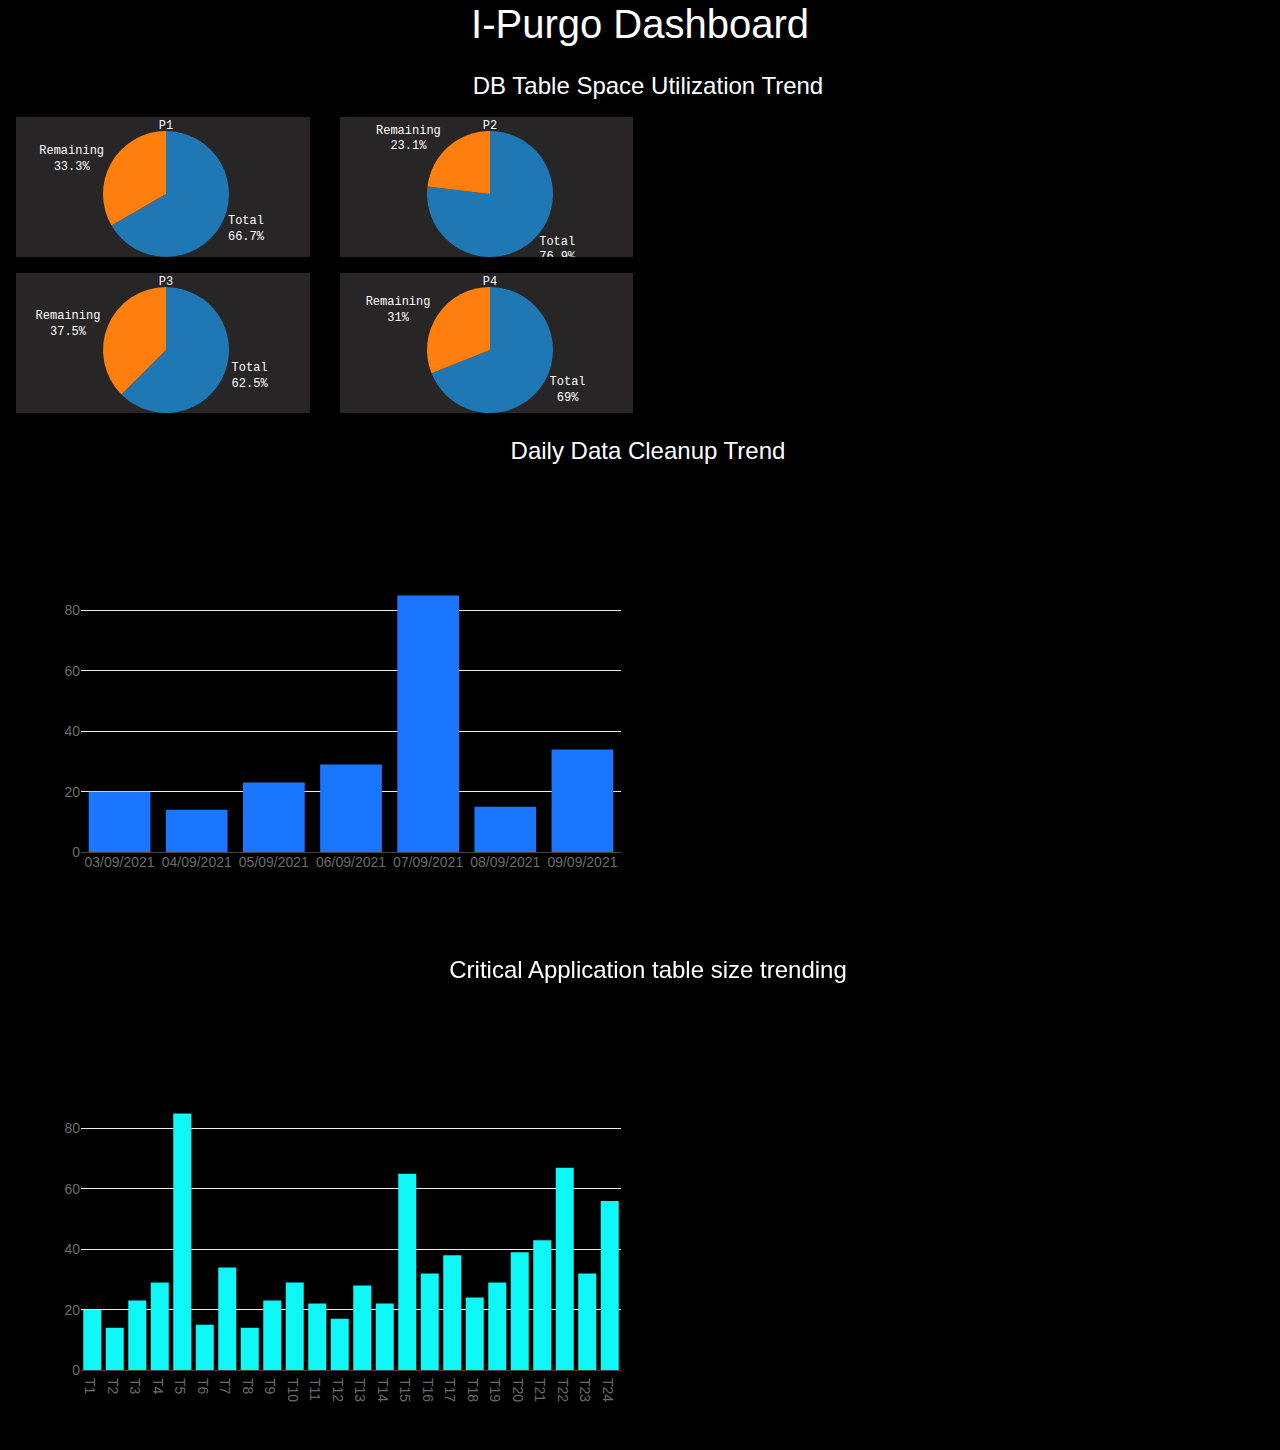
<file: index.html>
<!doctype html>
<html lang="en">

<head>
    <meta charset="utf-8">
    <meta name="viewport" content="width=device-width, initial-scale=1, shrink-to-fit=no">
    <!-- Bootstrap CSS -->
    <link rel="stylesheet" href="https://maxcdn.bootstrapcdn.com/bootstrap/4.0.0/css/bootstrap.min.css"
        integrity="sha384-Gn5384xqQ1aoWXA+058RXPxPg6fy4IWvTNh0E263XmFcJlSAwiGgFAW/dAiS6JXm" crossorigin="anonymous">
    <link rel="stylesheet" href="my.css">
    <script src='https://cdn.plot.ly/plotly-latest.min.js'></script>
</head>

<body>
    <h1 class=" heading text-center text-white">I-Purgo Dashboard</h1>
    <div class="ipurgo">
        <div class="piechartclass mt-4 ml-3">
            <h4 class=" heading text-center text-white">DB Table Space Utilization Trend</h4>
            <div class="row mt-3">
                <div class="col col-lg-3">
                    <div id='piechart'></div>
                </div>
                <div class="col col-lg-3">
                    <div id='piechart1'></div>
                </div>
            </div>
            <div class="row mt-3">
                <div class="col col-lg-3">
                    <div id='piechart2'></div>
                </div>
                <div class="col col-lg-3">
                    <div id='piechart3'></div>
                </div>
            </div>
        </div>
        <div class="cleanup_data_class mt-4 ml-3">
            <h4 class=" heading text-center text-white">Daily Data Cleanup Trend</h4>
            <div class="row mt-3">
                <div id='cleanupdatabarchart'></div>
            </div>
        </div>
        <div class="critical_app_data_class mt-4 ml-3">
            <h4 class=" heading text-center text-white sticky-top">Critical Application table size trending</h4>
            <div class="row mt-3">
                <div id='critical_app_data_barchart'></div>
            </div>
        </div>


    </div>


    <script src="my.js"></script>
    <script src="https://code.jquery.com/jquery-3.2.1.slim.min.js"
        integrity="sha384-KJ3o2DKtIkvYIK3UENzmM7KCkRr/rE9/Qpg6aAZGJwFDMVNA/GpGFF93hXpG5KkN"
        crossorigin="anonymous"></script>
    <script src="https://cdnjs.cloudflare.com/ajax/libs/popper.js/1.12.9/umd/popper.min.js"
        integrity="sha384-ApNbgh9B+Y1QKtv3Rn7W3mgPxhU9K/ScQsAP7hUibX39j7fakFPskvXusvfa0b4Q"
        crossorigin="anonymous"></script>
    <script src="https://maxcdn.bootstrapcdn.com/bootstrap/4.0.0/js/bootstrap.min.js"
        integrity="sha384-JZR6Spejh4U02d8jOt6vLEHfe/JQGiRRSQQxSfFWpi1MquVdAyjUar5+76PVCmYl"
        crossorigin="anonymous"></script>
</body>
</file>
<file: my.css>
body {background-color: rgb(0, 0, 0);}

.heading{
    color: rgb(255, 255, 255);
}

#gauge {
    background-color: rgb(39, 37, 37) !important;
  }
#gauge1 {
    background-color: rgb(39, 37, 37) !important;
  } 
#gauge2 {
    background-color: rgb(39, 37, 37) !important;
  }
#gauge3 {
    background-color: rgb(39, 37, 37) !important;
  }     

#piechart {
    background-color: rgb(39, 37, 37) !important;
  }   
#piechart1 {
    background-color: rgb(39, 37, 37) !important;
  }   
#piechart2 {
    background-color: rgb(39, 37, 37) !important;
  }     
#piechart3 {
    background-color: rgb(39, 37, 37) !important;
  }     

#barchart {
    background-color: rgb(39, 37, 37) !important;
  }    
  
  
.main-svg {
     background-color: transparent !important;
  }
</file>
